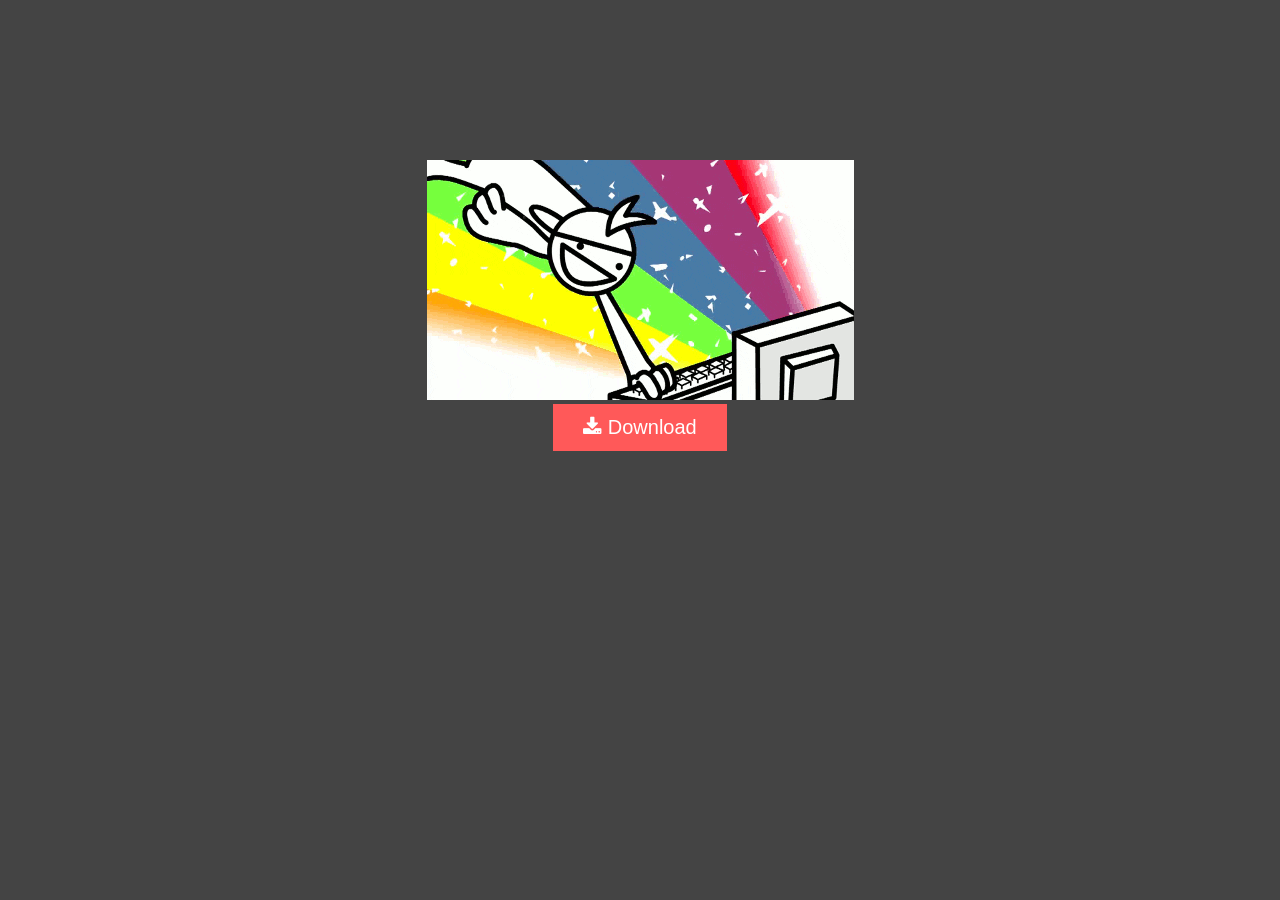
<file: public/download.html>
<!DOCTYPE html>
<html lang="en">
<head>
    <meta charset="UTF-8">
    <link rel="icon" href="images/p-favicon.ico">
    <title>Download</title>
    <link rel="stylesheet" href="https://cdnjs.cloudflare.com/ajax/libs/font-awesome/4.7.0/css/font-awesome.min.css">
</head>
<body 
    style="text-align: center;
    background-color: #444444;
    margin: 10rem auto;"
    >
    <img src="images/giphy.gif" alt="giphy-img">
    <br>
    <a href="" download="" id="download-link">
        <!-- Auto width -->
        <button 
        style="background-color: #FF5959;
        border: none;
        color: white;
        padding: 12px 30px;
        cursor: pointer;
        font-size: 20px;" 
        class="btn"><i class="fa fa-download"></i> Download</button>
    </a>

    <script>
        var name1 = localStorage.getItem("username");
        name1 = name1 + "-zipped-website.zip";
        document.getElementById("download-link").setAttribute("href",name1);
        document.getElementById("download-link").setAttribute("download",name1);
    </script>
</body>
</html>
</file>
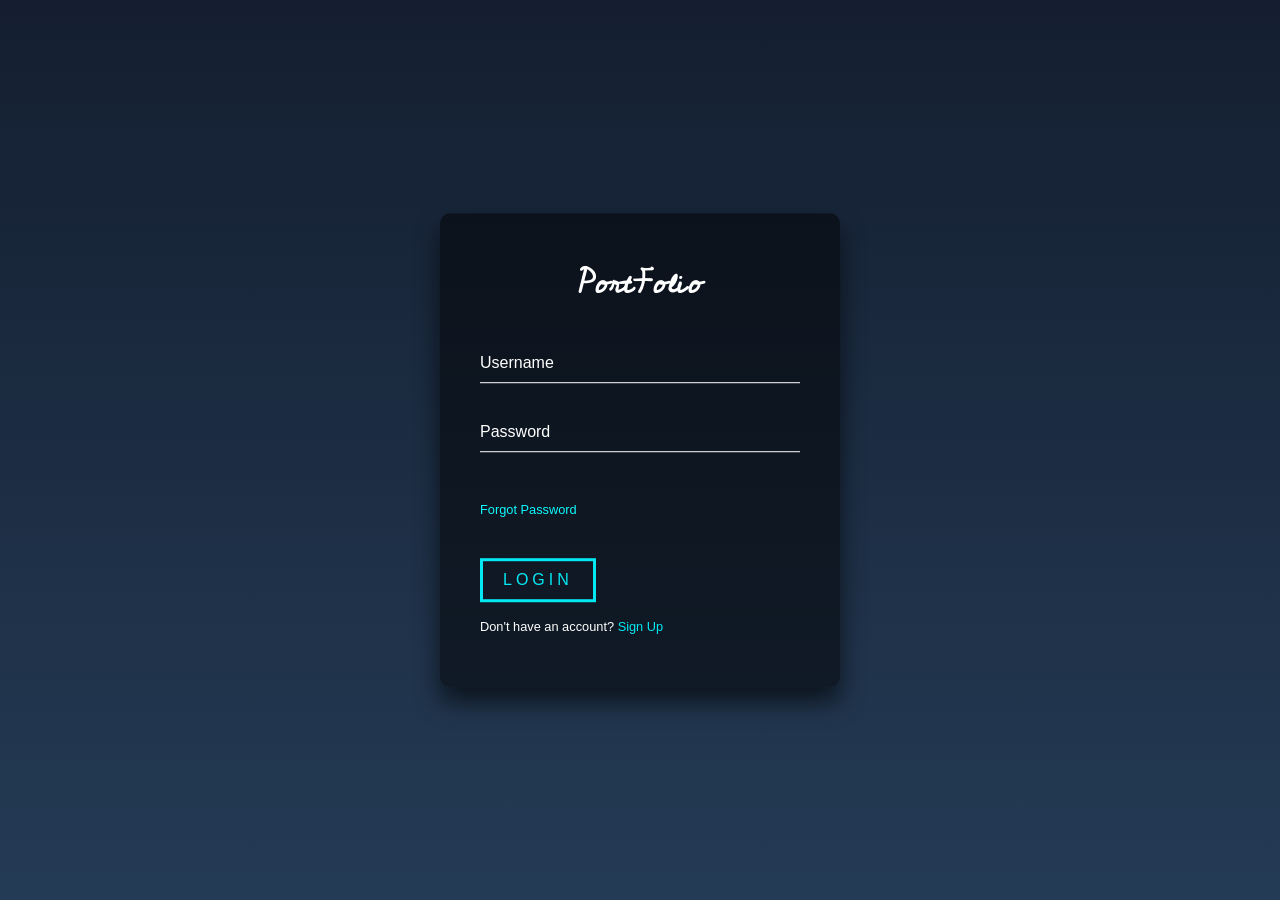
<file: public/login.html>
<!DOCTYPE html>
<html lang="en">
<head>
    <meta charset="UTF-8">
    <link rel="icon" href="images/p-favicon.ico">
    <title>Login</title>
    <link rel="stylesheet" href="login_styles.css" />
    <link href="https://fonts.googleapis.com/css2?family=Cedarville+Cursive&family=Montserrat:wght@100;400;500;900&family=Ubuntu:wght@300;400;500&display=swap" rel="stylesheet">
</head>
<body>
    <div class="login-box">  
        <h2 class="head-2">PortFolio</h2>  
        <form>  
         <div class="user-box">  
          <input type="text" name="" required="">  
          <label>Username</label>  
         </div>  
         <div class="user-box">  
          <input type="password" name="" required="">  
          <label>Password</label>  
         </div> 
         <br>
         <!-- <br> -->
         <a id="forgot-passwd" href="">Forgot Password</a> 
         <br>
         <!-- <br> -->
         <a class="submit-btn" href="#">  
          <span></span>  
          <span></span>  
          <span></span>  
          <span></span>  
          Login  
         </a>  
         <br>
         <p class="sign-up">Don't have an account? <a id="signUp-link" href="">Sign Up</a></p>
        </form>  
       </div>  
</body>
</html>
</file>
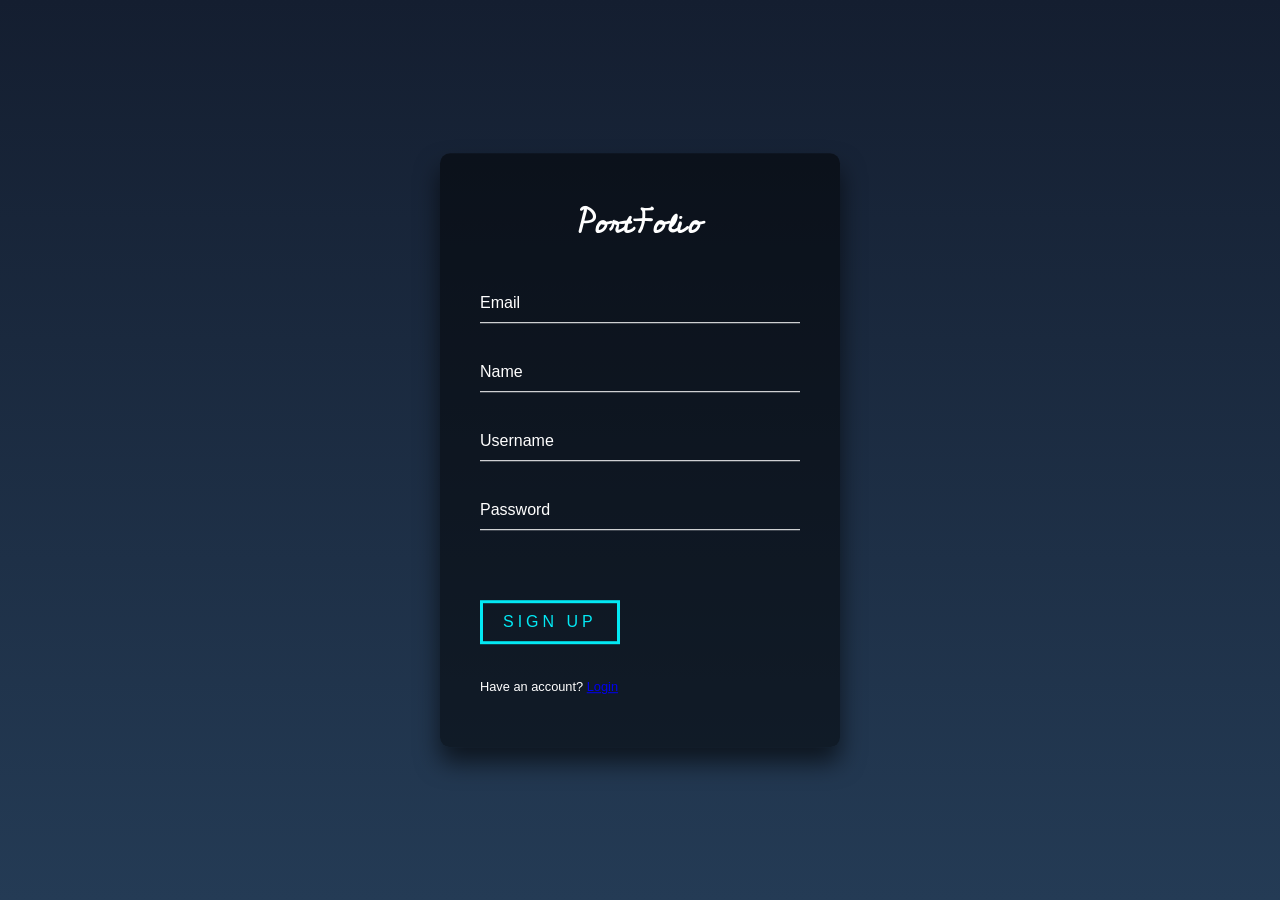
<file: public/signUp.html>
<!DOCTYPE html>
<html lang="en">
<head>
    <meta charset="UTF-8">
    <link rel="icon" href="images/p-favicon.ico">
    <title>Sign up</title>
    <link rel="stylesheet" href="signup_styles.css" />
    <link href="https://fonts.googleapis.com/css2?family=Cedarville+Cursive&family=Montserrat:wght@100;400;500;900&family=Ubuntu:wght@300;400;500&display=swap" rel="stylesheet">
</head>
<body>
    <div class="login-box">  
        <h2 class="head-2">PortFolio</h2>  
        <form>  
        <div class="user-box">  
            <input type="text" name="" required="">  
            <label>Email</label>  
        </div>  
        <div class="user-box">  
            <input type="text" name="" required="">  
            <label>Name</label>  
        </div>  
        <div class="user-box">  
          <input type="text" name="" required="">  
          <label>Username</label>  
        </div>  
        <div class="user-box">  
          <input type="password" name="" required="">  
          <label>Password</label>  
        </div> 
        <!-- <br> -->
         <!-- <br> -->
         <a class="signup-link" href="#">  
          <span></span>  
          <span></span>  
          <span></span>  
          <span></span>  
          Sign up  
         </a>  
         <br>
         <br>
         <p class="login">Have an account? <a id="login-link" href="login.html">Login</a></p>
        </form>  
       </div>  
</body>
</html>
</file>
<file: public/login_styles.css>
html {  
    height: 100%;  
   }  
   body {  
    margin:0;  
    padding:0;  
    font-family: sans-serif;  
    background: linear-gradient(#141e30, #243b55);  
   }  
   .login-box {  
    position: absolute;  
    top: 50%;  
    left: 50%;  
    width: 400px;  
    padding: 40px;  
    transform: translate(-50%, -50%);  
    background: rgba(0,0,0,.5);  
    box-sizing: border-box;  
    box-shadow: 0 15px 25px rgba(0,0,0,.6);  
    border-radius: 10px;  
   }  
   .head-2 {  
    margin: 0 0 30px;  
    padding: 0;  
    color: #fff;  
    text-align: center;  
    font-family: 'Cedarville Cursive', cursive;
    font-weight: 700;
    font-size: 2rem;
   }  
   .login-box .user-box {  
    position: relative;  
   }  
   .login-box .user-box input {  
    width: 100%;  
    padding: 10px 0;  
    font-size: 16px;  
    color: #fff;  
    margin-bottom: 30px;  
    border: none;  
    border-bottom: 1px solid #fff;  
    outline: none;  
    background: transparent;  
   }  
   .login-box .user-box label {  
    position: absolute;  
    top:0;  
    left: 0;  
    padding: 10px 0;  
    font-size: 16px;  
    color: #fff;  
    pointer-events: none;  
    transition: .5s;  
   }  
   .login-box .user-box input:focus ~ label,  
   .login-box .user-box input:valid ~ label {  
    top: -20px;  
    left: 0;  
    color: #03e9f4;  
    font-size: 12px;  
   }  
   .submit-btn{  
    position: relative;  
    display: inline-block;  
    padding: 10px 20px;  
    color: #03e9f4;  
    font-size: 16px;  
    text-decoration: none;  
    text-transform: uppercase;  
    overflow: hidden;  
    transition: .5s;  
    margin-top: 40px;  
    letter-spacing: 4px;
    order: 1px;
    border-style: solid;
    border-color: #03e9f4;
   }  
   #forgot-passwd{
    color: #0ff9ff;
    font-size: 0.8rem;
    text-decoration: none;
   }

   /* #forgot-passwd:hover {   */
    /* background: #03e9f4;   */
    /* color: #fff;   */
    /* border-radius: 5px;  
    box-shadow: 0 0 5px #03e9f4,  
          0 0 25px #03e9f4,  
          0 0 50px #03e9f4,  
          0 0 100px #03e9f4;   */
   /* }   */
   
   .submit-btn:hover {  
    background: #E4F9F5;  
    color: #fff;  
    border-radius: 5px;  
    box-shadow: 0 0 5px #03e9f4,  
          0 0 25px #03e9f4,  
          0 0 50px #03e9f4,  
          0 0 100px #03e9f4;  
   }  
   .login-box a span {  
    position: absolute;  
    display: block;  
   }  
   .login-box a span:nth-child(1) {  
    top: 0;  
    left: -100%;  
    width: 100%;  
    height: 2px;  
    background: linear-gradient(90deg, transparent, #03e9f4);  
    animation: btn-anim1 1s linear infinite;  
   }  
   /* @keyframes btn-anim1 {  
    0% {  
     left: -100%;  
    }  
    50%,100% {  
     left: 100%;  
    }  
   }   */
   .login-box a span:nth-child(2) {  
    top: -100%;  
    right: 0;  
    width: 2px;  
    height: 100%;  
    background: linear-gradient(180deg, transparent, #03e9f4);  
    animation: btn-anim2 1s linear infinite;  
    animation-delay: .25s  
   }  
   /* @keyframes btn-anim2 {  
    0% {  
     top: -100%;  
    }  
    50%,100% {  
     top: 100%;  
    }  
   }   */
   .login-box a span:nth-child(3) {  
    bottom: 0;  
    right: -100%;  
    width: 100%;  
    height: 2px;  
    background: linear-gradient(270deg, transparent, #03e9f4);  
    animation: btn-anim3 1s linear infinite;  
    animation-delay: .5s  
   }  
   /* @keyframes btn-anim3 {  
    0% {  
     right: -100%;  
    }  
    50%,100% {  
     right: 100%;  
    }  
   }   */
   .login-box a span:nth-child(4) {  
    bottom: -100%;  
    left: 0;  
    width: 2px;  
    height: 100%;  
    background: linear-gradient(360deg, transparent, #03e9f4);  
    animation: btn-anim4 1s linear infinite;  
    animation-delay: .75s  
   }  
   /* @keyframes btn-anim4 {  
    0% {  
     bottom: -100%;  
    }  
    50%,100% {  
     bottom: 100%;  
    }  
   }   */
   .sign-up{
       color: white;
       font-size: 0.8rem;
   }
   #signUp-link{
       color: #03e9f4;
       text-decoration: none;
   }
</file>
<file: public/signup_styles.css>
html {  
    height: 100%;  
   }  
   body {  
    margin:0;  
    padding:0;  
    font-family: sans-serif;  
    background: linear-gradient(#141e30, #243b55);  
   }  
   .login-box {  
    position: absolute;  
    top: 50%;  
    left: 50%;  
    width: 400px;  
    padding: 40px;  
    transform: translate(-50%, -50%);  
    background: rgba(0,0,0,.5);  
    box-sizing: border-box;  
    box-shadow: 0 15px 25px rgba(0,0,0,.6);  
    border-radius: 10px;  
   }  
   .head-2 {  
    margin: 0 0 30px;  
    padding: 0;  
    color: #fff;  
    text-align: center;  
    font-family: 'Cedarville Cursive', cursive;
    font-weight: 700;
    font-size: 2rem;
   }  
   .login-box .user-box {  
    position: relative;  
   }  
   .login-box .user-box input {  
    width: 100%;  
    padding: 10px 0;  
    font-size: 16px;  
    color: #fff;  
    margin-bottom: 30px;  
    border: none;  
    border-bottom: 1px solid #fff;  
    outline: none;  
    background: transparent;  
   }  
   .login-box .user-box label {  
    position: absolute;  
    top:0;  
    left: 0;  
    padding: 10px 0;  
    font-size: 16px;  
    color: #fff;  
    pointer-events: none;  
    transition: .5s;  
   }  
   .login-box .user-box input:focus ~ label,  
   .login-box .user-box input:valid ~ label {  
    top: -20px;  
    left: 0;  
    color: #03e9f4;  
    font-size: 12px;  
   }  
   .signup-link{  
    position: relative;  
    display: inline-block;  
    padding: 10px 20px;  
    color: #03e9f4;  
    font-size: 16px;  
    text-decoration: none;  
    text-transform: uppercase;  
    overflow: hidden;  
    transition: .5s;  
    margin-top: 40px;  
    letter-spacing: 4px;
    order: 1px;
    border-style: solid;
    border-color: #03e9f4;
   }  
   
   
   .signup-link:hover {  
    background: #E4F9F5;  
    color: #fff;  
    border-radius: 5px;  
    box-shadow: 0 0 5px #03e9f4,  
          0 0 25px #03e9f4,  
          0 0 50px #03e9f4,  
          0 0 100px #03e9f4;  
   }  
   .login-box a span {  
    position: absolute;  
    display: block;  
   }  
   .login-box a span:nth-child(1) {  
    top: 0;  
    left: -100%;  
    width: 100%;  
    height: 2px;  
    background: linear-gradient(90deg, transparent, #03e9f4);  
    animation: btn-anim1 1s linear infinite;  
   }  

   .login-box a span:nth-child(2) {  
    top: -100%;  
    right: 0;  
    width: 2px;  
    height: 100%;  
    background: linear-gradient(180deg, transparent, #03e9f4);  
    animation: btn-anim2 1s linear infinite;  
    animation-delay: .25s  
   }  

   .login-box a span:nth-child(3) {  
    bottom: 0;  
    right: -100%;  
    width: 100%;  
    height: 2px;  
    background: linear-gradient(270deg, transparent, #03e9f4);  
    animation: btn-anim3 1s linear infinite;  
    animation-delay: .5s  
   }  

   .login-box a span:nth-child(4) {  
    bottom: -100%;  
    left: 0;  
    width: 2px;  
    height: 100%;  
    background: linear-gradient(360deg, transparent, #03e9f4);  
    animation: btn-anim4 1s linear infinite;  
    animation-delay: .75s  
   }  
   .login{
       color: white;
       font-size: 0.8rem;
   }
   #-link{
       color: #03e9f4;
       text-decoration: none;
   }
</file>
